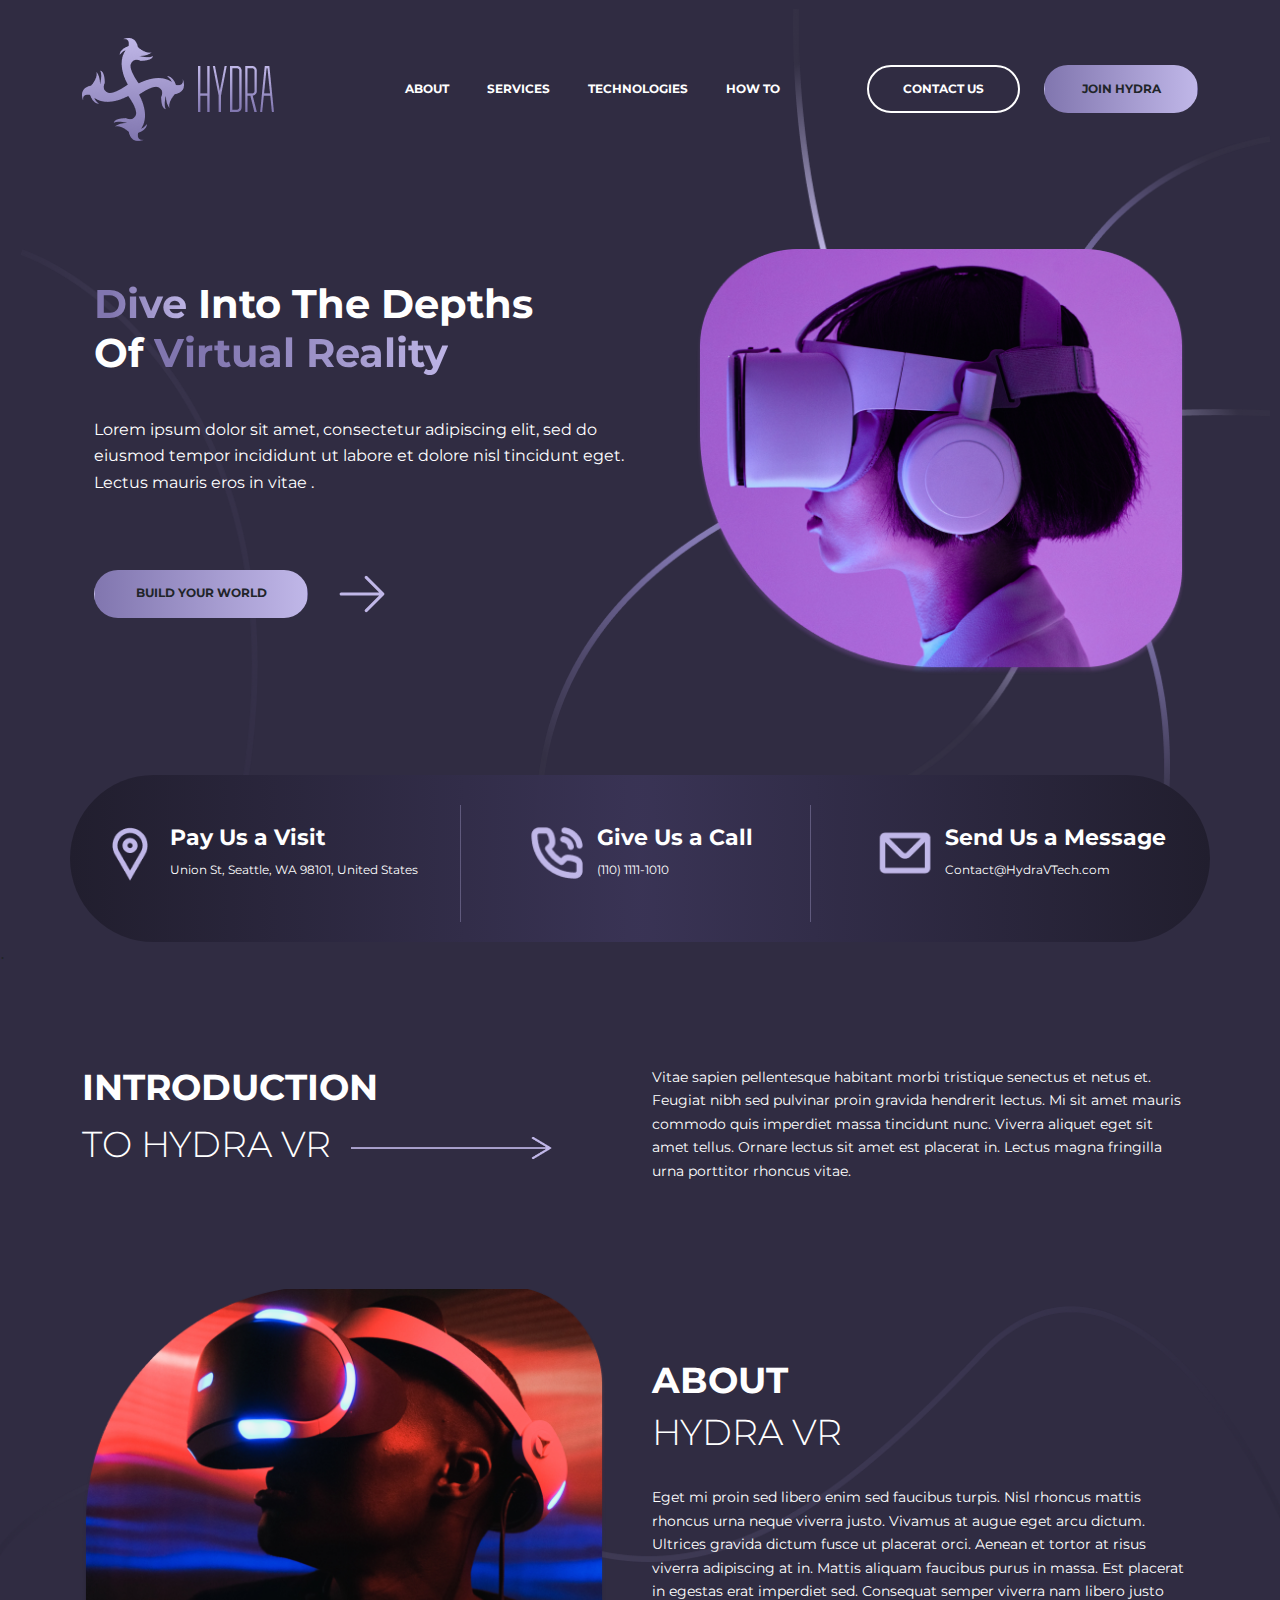
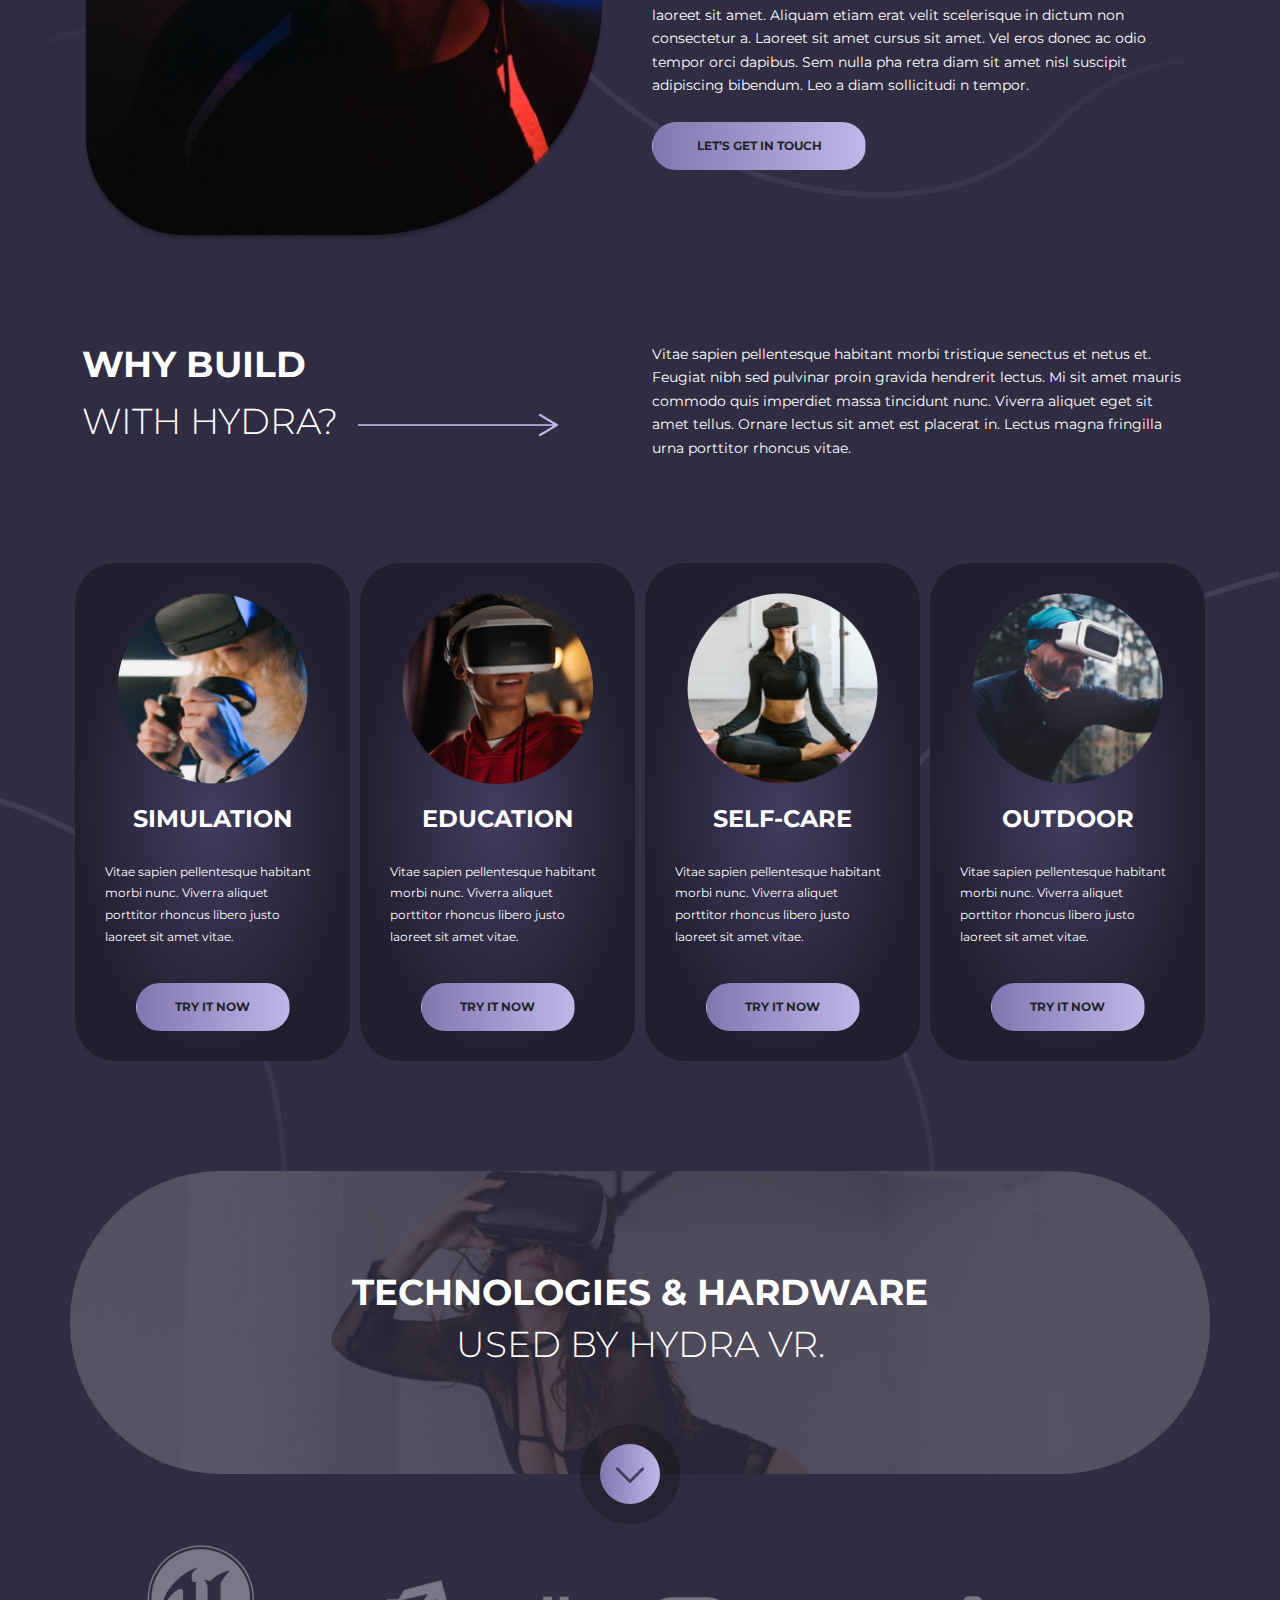
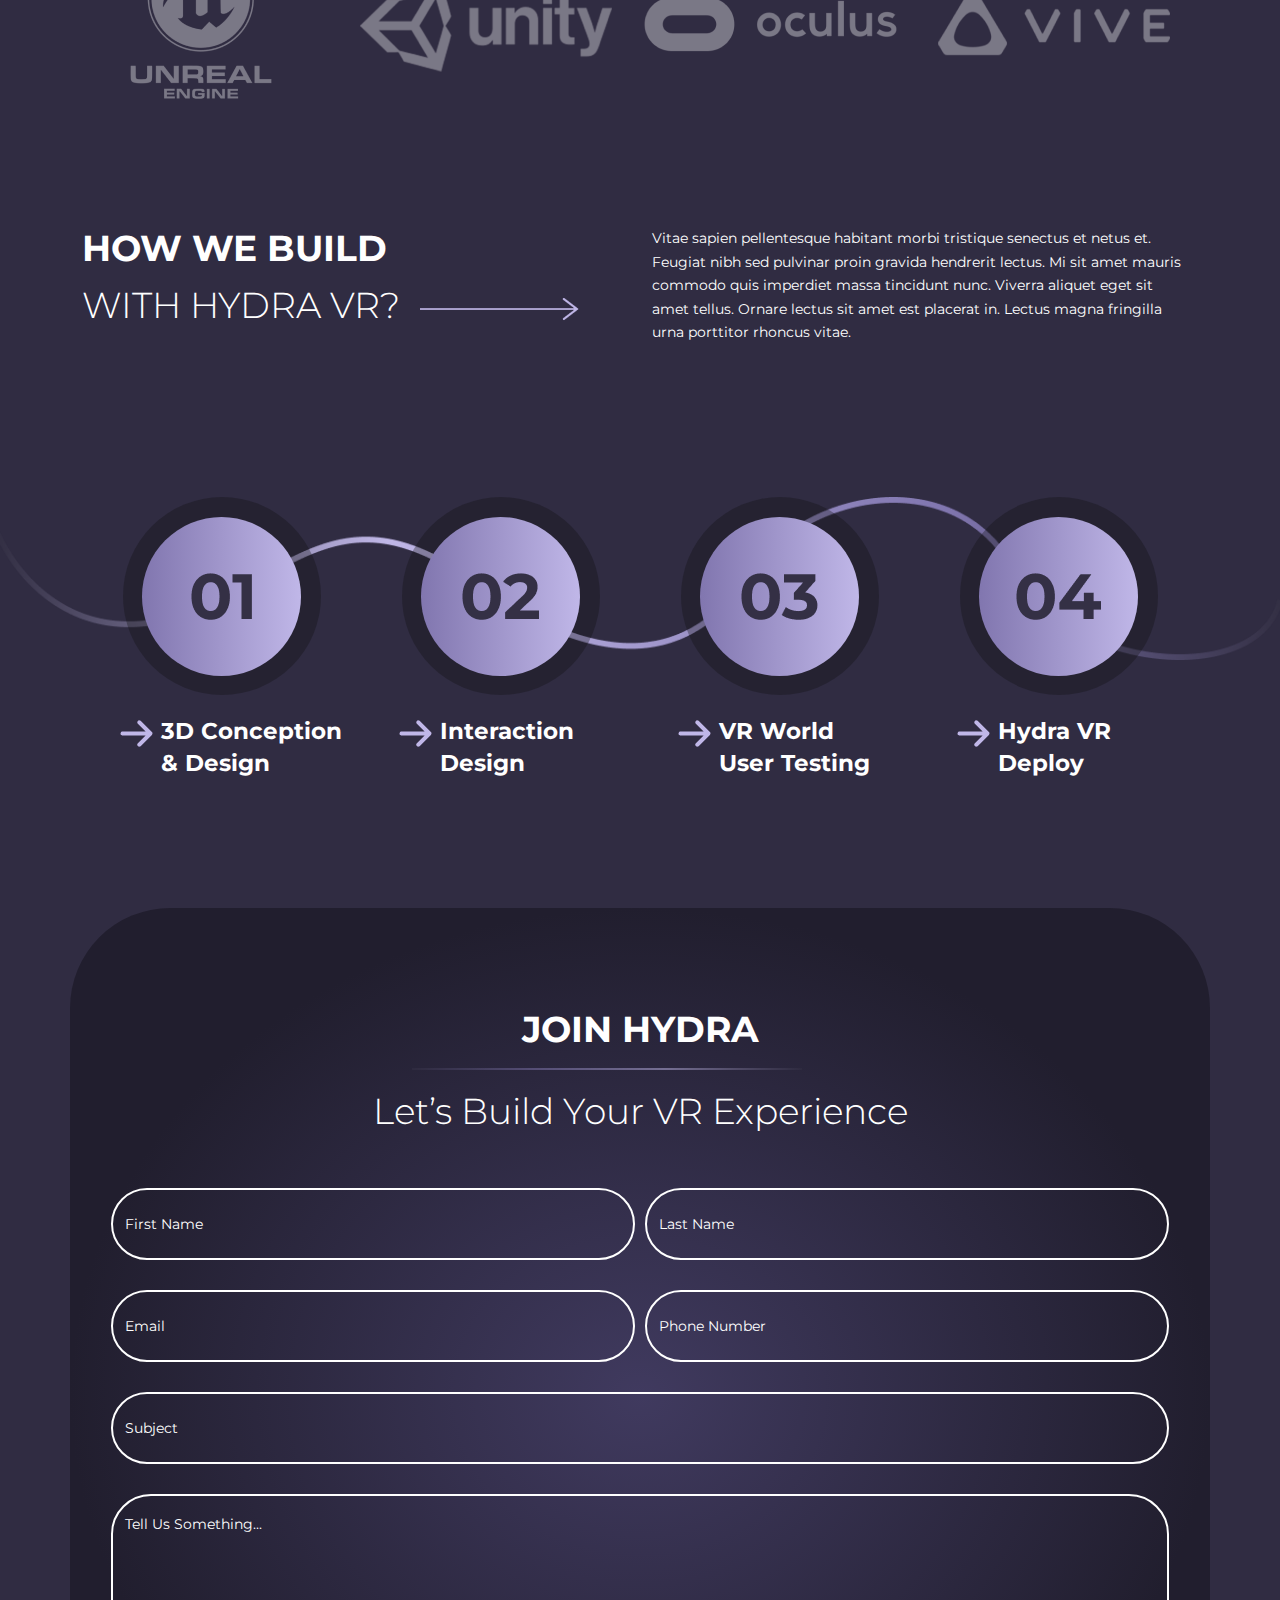
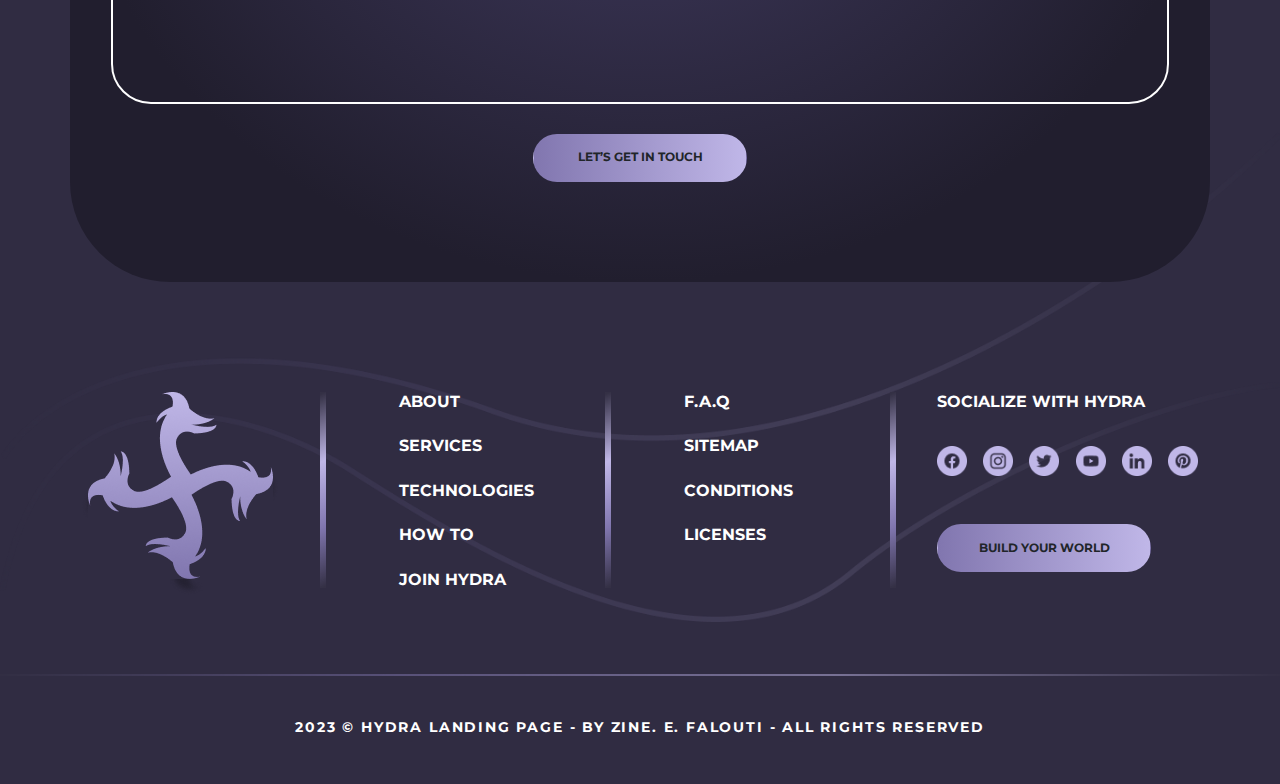
<file: index.html>
<!DOCTYPE html>
<html lang="en">
<head>
    <meta charset="UTF-8">
    <meta name="viewport" content="width=device-width, initial-scale=1.0">
    <title>Document</title>
    <link rel="stylesheet" href="style.css">
    <link href="https://cdn.jsdelivr.net/npm/bootstrap@5.3.3/dist/css/bootstrap.min.css" rel="stylesheet" integrity="sha384-QWTKZyjpPEjISv5WaRU9OFeRpok6YctnYmDr5pNlyT2bRjXh0JMhjY6hW+ALEwIH" crossorigin="anonymous">
</head>
<body>
    <!-- ///// navbar -->
    <section>
        <div class="container">
            <div class="navbar row">
                <div class="col-3 nav-logo-section">
                    <img class="nav-logo nav-vector" src="./assets/images/Vector.png" alt="">
                    <img class="nav-logo nav-frame" src="./assets/images/Frame.png" alt="">
                </div>
                <div class="col-5 nav-links-section d-flex justify-content-evenly">
                    <a class="nav-link" href="#">ABOUT</a>
                    <a class="nav-link" href="#">SERVICES</a>
                    <a class="nav-link" href="#">TECHNOLOGIES</a>
                    <a class="nav-link" href="#">HOW TO</a>
                </div>
                <div class="col-4 nav-button-section d-flex justify-content-end">
                    <button type="button" class="btn mx-4 nav-button nav-button-one">CONTACT US</button>
                    <button type="button" class="btn nav-button nav-button-two">JOIN HYDRA </button>
                </div>
            </div>
        </div>
    </section>
    <!-- ///// first slide -->
     <section>
          <div class="container">
            <div class="row first-slide">
<div class="col-6 first-slide-content d-flex flex-column justify-content-evenly">
    <h1 class="first-slide-heading"><span class="gradient-font">Dive</span> Into The Depths Of <span class="gradient-font">Virtual Reality</span></h1>
    <p class="first-slide-paragraph">Lorem ipsum dolor sit amet, consectetur adipiscing elit, 
        sed do eiusmod tempor incididunt ut labore et dolore 
        nisl tincidunt eget. Lectus mauris eros in vitae .</p>
    <div>
        <button type="button" class="btn first-slide-button">BUILD YOUR WORLD</button>
        <img class="first-slide-arrow" src="./assets/images/arrow-small-right.png" alt="">
    </div>
</div>
<div class="col-6 d-flex position-relative justify-content-end">
    <img class="vector-one" src="./assets/images/Vector 1.png" alt=""><img class="vector-two" src="./assets/images/Vector 2.png" alt=""><img class="vector-three" src="./assets/images/Vector 3.png" alt=""><img class="vector-four" src="./assets/images/Vector 4.png" alt="">
    <img class="first-slide-img" src="./assets/images/Mask group.png" alt="">
</div>
            </div>
          </div>    
     </section>
    <!-- ///// second contact -->
     <section>
        <div class="container">
            <div class="contact-cols d-flex align-items-center row">
                <div class="col-4 contact d-flex position-relative align-items-center justify-content-between">
<div class="d-flex justify-content-between align-items-start">
    <div class="c-img-head"><img class="contact-img-o" src="./assets/images/Location-Icon.png" alt=""></div>
    <div class="contact-content">
        <h2 class="contact-heading">Pay Us a Visit</h2>
        <p class="contact-paragraph">Union St, Seattle, WA 98101, United States</p>
    </div>
    <div class="vector-five"></div>
</div>
                </div>
                <!-- <img src=".//assets/images/Vector 5.png" alt=""> -->
                <div class="col-4 contact d-flex position-relative align-items-center justify-content-center">
<div class="d-flex justify-content-between align-items-start">
    <div class="c-img-head"><img class="contact-img" src="./assets/images/phone-call.png" alt=""></div>
    <div class="contact-content">
        <h2 class="contact-heading">Give Us a Call</h2>
        <p class="contact-paragraph">(110) 1111-1010</p>
    </div>
    <div class="vector-six"></div>
</div>
                </div>
                <!-- <img src="./assets/images/Vector 5.png" alt=""> -->
                <div class="col-4 contact d-flex align-items-center justify-content-center">
<div class="d-flex justify-content-between align-items-start">
    <div class="c-img-head"><img class="contact-img" src="./assets/images/mail.png" alt=""></div>
    <div class="contact-content">
        <h2 class="contact-heading">Send Us a Message</h2>
        <p class="contact-paragraph">Contact@HydraVTech.com</p>
    </div>
</div>
                </div>
            </div>
        </div>
     </section>
    <!-- ///// second section info -->.
     <section class="position-relative">
            <!-- / -->
<img class="vector-seven" src="./assets/images/Vector 7.png" alt="">
<img class="vector-eight" src="./assets/images/Vector 8.png" alt="">
<!-- / -->
        <div class="container">
            <div class="row second-slide">
                <!-- // -->
<div class="second-slide-content row">
    <div class="left-side-content col-6 p-0">
        <h1 class="second-slide-title">INTRODUCTION</h1>
        <h2 class="second-slide-heading second-slide-extra">TO HYDRA VR<span><img class="second-slide-icon" src="./assets/images/Component 1.png" alt=""></span></h2>
    </div>
    <div class="right-side-content col-6 p-9">
        <p class="second-slide-paragraph m-0">Vitae sapien pellentesque habitant morbi tristique senectus et netus et. Feugiat 
            nibh sed pulvinar proin gravida hendrerit lectus. Mi sit amet mauris commodo 
            quis imperdiet massa tincidunt nunc. Viverra aliquet eget sit amet tellus. Ornare 
            lectus sit amet est placerat in. Lectus magna fringilla urna porttitor rhoncus vitae.</p>
    </div>
</div>
<!-- // -->
 
<div class="second-slide-content row">
    <div class="left-side-content col-6 p-0">
        <img class="second-slide-img" src="./assets/images/Mask group (1).png" alt="">
    </div>
    <div class="right-side-content d-flex flex-column justify-content-center gap-4 col-6 ">
<div class="second-slide-mid-content">
    <h1 class="second-slide-title">ABOUT</h1>
    <h2 class="second-slide-heading">HYDRA VR</h2>
</div>

    <p class="second-slide-paragraph m-0">Eget mi proin sed libero enim sed faucibus turpis. Nisl rhoncus mattis rhoncus 
        urna neque viverra justo. Vivamus at augue eget arcu dictum. Ultrices gravida 
        dictum fusce ut placerat orci. Aenean et tortor at risus viverra adipiscing at in. 
        Mattis aliquam faucibus purus in massa. Est placerat in egestas erat imperdiet 
        sed. Consequat semper viverra nam libero justo laoreet sit amet. Aliquam 
        etiam erat velit scelerisque in dictum non consectetur a. Laoreet sit amet 
        cursus sit amet. Vel eros donec ac odio tempor orci dapibus. Sem nulla pha
        retra diam sit amet nisl suscipit adipiscing bibendum. Leo a diam sollicitudi
        n tempor.</p>
    <button type="button" class="btn first-slide-button">LET’S GET IN TOUCH</button>


    </div>
</div>
<!-- / -->
<div class="second-slide-content row">
    <div class="left-side-content col-6 p-0">
        <h1 class="second-slide-title">WHY BUILD</h1>
        <h2 class="second-slide-heading second-slide-extra">WITH HYDRA?<span><img class="second-slide-icon" src="./assets/images/Component 1.png" alt=""></span></h2>
    </div>
    <div class="right-side-content col-6 p-9">
        <p class="second-slide-paragraph m-0">Vitae sapien pellentesque habitant morbi tristique senectus et netus et. Feugiat 
            nibh sed pulvinar proin gravida hendrerit lectus. Mi sit amet mauris commodo 
            quis imperdiet massa tincidunt nunc. Viverra aliquet eget sit amet tellus. Ornare 
            lectus sit amet est placerat in. Lectus magna fringilla urna porttitor rhoncus vitae.</p>
    </div>
</div>
                 <!-- // -->
            </div>
        </div>
     </section>
    <!-- ///// -->
     <section>
        <div class="container">
            <div class="row third-slide">
            <div class="col-3 cage-head">
                <div class="cage">
                    <img class="cage-img" src="./assets/images/Mask group (2).png" alt="">
                    <h1 class="cage-title">SIMULATION</h1>
                    <p class="cage-paragraph"q>Vitae sapien pellentesque habitant morbi nunc. Viverra aliquet  porttitor rhoncus libero justo laoreet sit amet vitae.</p>
                    <button type="button" class="btn nav-button nav-button-two card-button">TRY IT NOW</button>
                </div>
            </div>
            <div class="col-3 cage-head">
                <div class="cage">
                    <img class="cage-img" src="./assets/images/Mask group@2x.png" alt="">
                    <h1 class="cage-title">EDUCATION</h1>
                    <p class="cage-paragraph">Vitae sapien pellentesque habitant morbi nunc. Viverra aliquet  porttitor rhoncus libero justo laoreet sit amet vitae.</p>
                    <button type="button" class="btn nav-button nav-button-two card-button">TRY IT NOW</button>
                </div>
            </div>
            <div class="col-3 cage-head">
                <div class="cage">
                    <img class="cage-img" src="./assets/images/Mask group (3).png" alt="">
                    <h1 class="cage-title">SELF-CARE</h1>
                    <p class="cage-paragraph">Vitae sapien pellentesque habitant morbi nunc. Viverra aliquet  porttitor rhoncus libero justo laoreet sit amet vitae.</p>
                    <button type="button" class="btn nav-button nav-button-two card-button">TRY IT NOW</button>
                </div>
            </div>
            <div class="col-3 cage-head">
                <div class="cage">
                    <img class="cage-img" src="./assets/images/Mask group (4).png" alt="">
                    <h1 class="cage-title">OUTDOOR</h1>
                    <p class="cage-paragraph">Vitae sapien pellentesque habitant morbi nunc. Viverra aliquet  porttitor rhoncus libero justo laoreet sit amet vitae.</p>
                    <button type="button" class="btn nav-button nav-button-two card-button">TRY IT NOW</button>
                </div>
            </div>
            </div>    
        </div> 
     </section>
    <!-- ///// -->
     <section class="position-relative">
         <img class="vector-forteen" src="./assets/images/Vector 14.png" alt="">
        <div class="container">
            <div class="row fourth-slide">
                <div class="upper-fourth d-flex flex-column justify-content-center align-items-center">
                    <h1 class="upper-forth-heading">TECHNOLOGIES & HARDWARE</h1>
                    <h2 class="upper-forth-paragraph">USED BY HYDRA VR.</h2>
                    <div>
                    <button class="eclipse-8 border-0">
                        <div class="eclipse-6">
                            <img src="./assets/images/chevron-small-down.png" alt="">
                        </div>
                    </button>
                </div>
                </div>
<div class="d-flex justify-content-center align-items-center row p-0">
    <div class="lower-fourth d-flex align-items-center justify-content-between p-0">
        <div class="col-3 p-0 d-flex justify-content-center align-items-center"><img src="./assets/images/Hydra-Tech1 1.png" alt="" class="lower-fourth-img-one">   </div>
        <div class="col-3 p-0 d-flex justify-content-center align-items-center"><img src="./assets/images/Hydra-Tech3 1.png" alt="" class="lower-fourth-img-two">   </div>   
        <div class="col-3 p-0 d-flex justify-content-center align-items-center"><img src="./assets/images/Hydra-Tech2 1.png" alt="" class="lower-fourth-img-three"> </div>
        <div class="col-3 p-0 d-flex justify-content-center align-items-center"><img src="./assets/images/Hydra-Tech4 1.png" alt="" class="lower-fourth-img-fourth"></div>  
       </div>
</div>
            </div>
        </div>   
     </section>
     <!-- ///// -->
      <section>
        <div class="container">
            <div class="row fifth-section">
                <div class="second-slide-content row">
                    <div class="left-side-content col-6 p-0">
                        <h1 class="second-slide-title">HOW WE BUILD</h1>
                        <h2 class="second-slide-heading second-slide-extra">WITH HYDRA VR?<span><img class="fifth-section-icon" src="./assets/images/Component 1.png" alt=""></span></h2>
                    </div>
                    <div class="right-side-content col-6 p-9">
                        <p class="second-slide-paragraph m-0">Vitae sapien pellentesque habitant morbi tristique senectus et netus et. Feugiat 
                            nibh sed pulvinar proin gravida hendrerit lectus. Mi sit amet mauris commodo 
                            quis imperdiet massa tincidunt nunc. Viverra aliquet eget sit amet tellus. Ornare 
                            lectus sit amet est placerat in. Lectus magna fringilla urna porttitor rhoncus vitae.</p>
                    </div>
                </div>
            </div>
        </div>
      </section>
     <!-- ///// -->
     <section class="position-relative">
          <!-- /// -->
           <img class="vector-fifteen" src="./assets/images/Vector 15.png" alt="">
          <!-- /// -->
        <div class="container d-flex justify-content-center">
        <div class="row sixth-section">
            <div class="col-3 p-0 d-flex flex-column align-items-center">
                <div class="eclipse">
                    <div class="eclipse-10">
                    <div class="eclipse-9">
                        <img src="./assets/images/01.png" alt="">
                    </div>
                    </div>
                </div>
                <div class="eclipse-content d-flex">
                    <div class="e-img"><img src="./assets/images/shape.png" alt=""></div><div class="e-p"><h1 class="eclipse-paragraph">3D Conception & Design</h1></div>
                </div>
            </div>
            <div class="col-3 p-0 d-flex flex-column align-items-center">
                <div class="eclipse">
                    <div class="eclipse-10">
                    <div class="eclipse-9">
                        <img src="./assets/images/02.png" alt="">
                    </div>
                    </div>
                </div>
                <div class="eclipse-content d-flex">
                    <div class="e-img"><img src="./assets/images/shape.png" alt=""></div><div class="e-p"><h1 class="eclipse-paragraph">Interaction Design</h1></div>
                </div>
            </div>
            <div class="col-3 p-0 d-flex flex-column align-items-center">
                <div class="eclipse">
                    <div class="eclipse-10">
                    <div class="eclipse-9">
                        <img src="./assets/images/03.png" alt="">
                    </div>
                    </div>
                </div>
                <div class="eclipse-content d-flex">
                    <div class="e-img"><img src="./assets/images/shape.png" alt=""></div><div class="e-p"><h1 class="eclipse-paragraph e-p-0">VR World User Testing</h1></div>
                </div>
            </div>
            <div class="col-3 p-0 d-flex flex-column align-items-center">
                <div class="eclipse">
                    <div class="eclipse-10">
                    <div class="eclipse-9">
                        <img src="./assets/images/04.png" alt="">
                    </div>
                    </div>
                </div>
                <div class="eclipse-content d-flex">
                    <div class="e-img"><img src="./assets/images/shape.png" alt=""></div><div class="e-p"><h1 class="eclipse-paragraph">Hydra VR Deploy</h1></div>
                </div>
            </div>
        </div>
        </div>    
      </section>
     <!-- ///// -->
      <section>
        <div class="container">
            <div class="row seventh-section position-relative">
                <h1 class="second-slide-title d-flex justify-content-center">JOIN HYDRA</h1>
                <!-- /// -->
                 <img class="vector-sixteen" src="./assets/images/Vector 16.png" alt="">
                <!-- /// -->
                <h2 class="second-slide-heading second-slide-extra d-flex justify-content-center">Let’s Build Your VR Experience</h2>
                <form class="seventh-form">
                    <div class="form-group row">
                        <input class="formth-input seven-input" type="text" placeholder="First Name">
                        <input class="formth-input seven-input" type="text" placeholder="Last Name">
                    </div>
                    <div class="form-group row">
                        <input class="formth-input seven-input" type="email" placeholder="Email">
                        <input class="formth-input seven-input" type="text" placeholder="Phone Number">
                    </div>
                    <div class="form-group row">
                        <input class="formth-input seven-input-extra" type="text" placeholder="Subject" style="width: 100%;">
                    </div>
                    <div class="form-group row">
                        <textarea class="formth-input seven-text-area" placeholder="Tell Us Something..."></textarea>
                    </div>
                    <button type="button" class="btn first-slide-button">LET’S GET IN TOUCH</button>
                </form>
            </div> 
        </div> 
      </section>
     <!-- ///// -->
      <section class="footer-sec position-relative">
        <!-- /// -->
         <img class="vector-ninteen" src="./assets/images/Vector 19.png" alt="">
         <img class="vector-eiteen" src="./assets/images/Vector 18.png" alt="">
        <!-- /// -->
        <div class="container">
            <div class="row footer-section">
<div class="col-3 position-relative">
    <div class="foo-main-image">
        <img src="./assets/images/Frame (1).png" alt="">  
    </div>

    <img class="twenty-v vector-twoone" src="./assets/images/Vector 22.png" alt="">
</div>
<div class="col-3 position-relative">
    <div class="footer-list">
        <ul>
            <li>ABOUT</li>
            <li>SERVICES</li> 
            <li>TECHNOLOGIES</li>
            <li>HOW TO</li>
            <li>JOIN HYDRA</li>
        </ul>
    </div> 
    
    <img class="twenty-v vector-twotwo" src="./assets/images/Vector 22.png" alt="">
</div>
<div class="col-3 position-relative">
    <div class="footer-list">
        <ul>
            <li>F.A.Q</li>
            <li>SITEMAP</li> 
            <li>CONDITIONS</li>
            <li>LICENSES</li>
        </ul>
    </div>

    <img class="twenty-v vector-twothree" src="./assets/images/Vector 22.png" alt="">
</div>
<div class="col-3">
    <h1 class="footer-title">SOCIALIZE WITH HYDRA</h1>
    <div class="foo-img">
        <img src="./assets/images/facebook.png" alt="">
        <img src="./assets/images/instagram.png" alt="">
        <img src="./assets/images/twitter.png" alt="">
        <img src="./assets/images/youtube.png" alt="">
        <img src="./assets/images/linkedin.png" alt="">
        <img src="./assets/images/pinterest.png" alt="">
    </div>
    <button type="button" class="btn first-slide-button mt-5">BUILD YOUR WORLD</button>

</div>
            </div>
        </div> 

        <div class="footer-foot">
            <img class="vector-seventeen" src="./assets/images/Vector 17.png" alt="">
<h1 class="footer-paragraph">2023 © HYDRA LANDING PAGE - BY ZINE. E. FALOUTI - ALL RIGHTS RESERVED </h1>
        </div>
      </section>    
    <!-- ///// -->
    <script src="https://cdn.jsdelivr.net/npm/@popperjs/core@2.11.8/dist/umd/popper.min.js" integrity="sha384-I7E8VVD/ismYTF4hNIPjVp/Zjvgyol6VFvRkX/vR+Vc4jQkC+hVqc2pM8ODewa9r" crossorigin="anonymous"></script>
    <script src="https://cdn.jsdelivr.net/npm/bootstrap@5.3.3/dist/js/bootstrap.min.js" integrity="sha384-0pUGZvbkm6XF6gxjEnlmuGrJXVbNuzT9qBBavbLwCsOGabYfZo0T0to5eqruptLy" crossorigin="anonymous"></script>
    <script src="https://cdn.jsdelivr.net/npm/bootstrap@5.3.3/dist/js/bootstrap.bundle.min.js" integrity="sha384-YvpcrYf0tY3lHB60NNkmXc5s9fDVZLESaAA55NDzOxhy9GkcIdslK1eN7N6jIeHz" crossorigin="anonymous"></script>
</body>
</html>
</file>
<file: style.css>
@import url('https://fonts.googleapis.com/css2?family=ABeeZee:ital@0;1&family=K2D:ital,wght@0,100;0,200;0,300;0,400;0,500;0,600;0,700;0,800;1,100;1,200;1,300;1,400;1,500;1,600;1,700;1,800&family=Montserrat:ital,wght@0,100..900;1,100..900&family=Purple+Purse&display=swap');
body{
    margin: 0px !important;
    padding: 0px !important;
    background: #302C42 !important;
    padding: 30px 0px !important;
}
*{
    font-family: "Montserrat", serif;
    color: #FFFFFF;
}
/* /// */
.navbar{
    height: 123;
    /* background-color: blue; */
}
.nav-link{
    /* font-family: Montserrat; */
font-size: 12px !important;
font-weight: 700 !important;
line-height: 14.63px !important;;   
text-align: left !important;
}
.nav-vector{
width: 101.99px;
height: 102.93px;
opacity: 10px;
}
.nav-frame{
    width: 76px;
    height: 46px;
    margin-left: 10px;
}
.nav-button{
    height: 48px !important;
    border-radius: 40px !important;
    font-size: 12px !important;
    font-weight: 700 !important;
    line-height: 14.63px !important;;
}
.nav-button-one{
    width: 153px !important;
    border: 2px 0px 0px 0px !important;
    color: white !important;
    border: 2px solid #FFFFFF !important;
}
.nav-button-two{
    width: 154px !important;
    border: 2px 0px 0px 0px !important;
    background: linear-gradient(90deg, #8176AF 0%, #C0B7E8 100%);
}
/* /// */
.first-slide{
    margin: 100px 0px !important;
}
.first-slide-img{
    /* margin-left: 60px !important; */
    width: 490px;
    height: 426px;   
}
.first-slide-button{
    width: 214px;
    height: 48px;
    border-radius: 40px !important;
    background: linear-gradient(90deg, #8176AF 0%, #C0B7E8 100%);
    /* font-family: Montserrat; */
    font-size: 12px !important;
    font-weight: 700 !important;
    line-height: 14.63px !important;
    /* text-align: left; */
    
}
.first-slide-heading{
    font-size: 40px;
    font-weight: 700;
    line-height: 48.76px;
    text-align: left;
    width: 90%;
    /* background-color: aqua ; */
}
.first-slide-paragraph{
    font-size: 16px;
    font-weight: 400;
line-height: 26.5px !important;
text-align: left;
}
.gradient-font{
    background: linear-gradient(269deg, #C0B7E8 -3.72%, #8176AF 82.17%);
    -webkit-background-clip: text;
    background-clip: text;
    -webkit-text-fill-color: transparent;
}
/* /// */
.contact-cols{
    /* width: 100%; */
height: 167px;
border-radius: 90px;
background: radial-gradient(50% 2900.76% at 50% 53.89%, rgba(58, 52, 86, 0.95) 0%, #211E2E 100%) /* warning: gradient uses a rotation that is not supported by CSS and may not behave as expected */;
}
.contact{
height: 100%;
padding: 30px !important;
/* gap: 10px; */
}
.contact-img{
    width: 60px;
height: 60px;
/* padding: 5.83px 14.58px 2.92px 14.58px; */
}
.contact-img-o{
    width: 60px;
height: 60px;
/* padding: 5.83px 14.58px 2.92px 14.58px; */
}
.contact-content{
    margin-left: 10px;
}
.contact-paragraph{
font-size: 12px;
font-weight: 400;
line-height: 17.07px;
text-align: left;
/* background-color: aqua; */
}
.contact-heading{
font-size: 22px;
font-weight: 700;
line-height: 29.26px;
text-align: left;
}
/* //// */
.second-slide{
    /* margin: 20px 0px; */
    margin-top: 50px !important;
    margin-bottom: 50px !important;
}
.second-section{
    height: 100px;
}
.second-slide-content{
margin: 50px 0px !important;
}
.second-slide-title{
font-size: 36px;
font-weight: 700;
line-height: 43.88px;
text-align: left;
}
.second-slide-heading{
font-size: 36px;
font-weight: 300;
line-height: 43.88px;
text-align: left;
/* padding-top: 0px !important; */
/* margin-top: 0px !important; */
/* height: 60px; */
}
.second-slide-paragraph{
    font-size: 14px;
    font-weight: 400;
    line-height: 23.5px;
    text-align: left;    
}
.second-slide-img{
width: 524px;
height: 557px;
}
.second-slide-icon{
margin-left: 20px;    
width: 228px;
height: 100%;
}
.second-slide-extra{
/* margin-top: -10px; */
/* background-color: #211E2E; */
height: 60px;
}
/* //// */
.third-slide{
    /* background-color: #C0B7E8; */
    margin-bottom: 110px;
}
.cage{
width: 275px !important;
/* height: 511px; */
border-radius: 40px;
background: radial-gradient(50% 50% at 50% 50%, #433D60 0%, #211E2E 100%);
display: flex;
flex-direction: column;
align-items: center;
padding: 30px;
gap: 20px;
justify-content: space-around;
/* margin-right: 100px !important; */
}
.cage-img{
width: 190.92px;
height: 190.92px;
}
.cage-title{
    font-size: 24px;
    font-weight: 700;
    line-height: 29.26px;
    text-align: left;
}
.cage-paragraph{
    font-size: 12px;
    font-weight: 400;
    line-height: 21.63px;
    text-align: left;
    
}
.cage-head{
    padding: 0px !important;
     display: flex;
    flex-direction: column;
    align-items: center; 
}
/* //// */
.upper-fourth{
    border-radius: 150px;
    width: 100%;
    height: 303px;
    background-image: url("./assets/images/pexels-rodnae-productions-8097332 1.png");   
    background-repeat: no-repeat;
    background-size: cover;
    position: relative;
}
.lower-fourth{
    width: 100% !important;
    /* width: 263px !important; */
    /* background-color: aqua; */
    height: 303px !important;
}
/* .lower-fourth-img{
    width: 263px !important;
    height: 263px !important;
    display: flex;
    align-items: center;
    justify-content: center;
    } */
    .lower-fourth-img-one{
        width: 174px;
        height: 174px;
    }
    .lower-fourth-img-two{
        width: 252px;
        height: 252px;
    }
    .lower-fourth-img-three{
        width: 263px;
        height: 263px;
    }
    .lower-fourth-img-fourth{
        width: 282px;
        height: 282px;
}
.eclipse-8{
    position: absolute;
    z-index: 1;
    bottom: -50px;
    /* top: 230px; */
    left: 510px;
    width: 100px;
    height: 100px;
    background: #0E0E0E52;
    border-radius: 50%;
    display: flex;
justify-content: center;
align-items: center;
}
.eclipse-6{
width: 60px;
height: 60px;
background: linear-gradient(90deg, #8176AF 0%, #C0B7E8 100%);
border-radius: 50%;
}
.upper-forth-heading{
    font-size: 36px;
    font-weight: 700;
    line-height: 43.88px;
    text-align: left;    
}
.upper-forth-paragraph{
    font-size: 36px;
    font-weight: 300;
    line-height: 43.88px;
    text-align: left;  
}
/* //// */
.fifth-section-icon{
    margin-left: 20px;    
    width: 180px;
    height: 100%;
}
/* //// */
.eclipse-10{
    width: 198px;
    height: 198px;
    background: #0E0E0E52;
    border-radius: 50%;
    display: flex;
    justify-content: center;
    align-items: center;    
}
.eclipse-9{
    width: 159px;
    height: 159px;
    background: linear-gradient(90deg, #8176AF 0%, #C0B7E8 100%);
    border-radius: 50%;
    display: flex;
    justify-content: center;
    align-items: center;  
}
.sixth-section{
    width: 100%;
margin-top: 100px !important;
margin-bottom: 100px !important;
}
.eclipse-paragraph{
font-size: 23px;
font-weight: 700;
line-height: 32.26px;
text-align: left;
margin-left: 8px !important;
}
.eclipse-content{
margin-top: 20px !important;
margin-left: 30px !important;

}
.e-p-0{
    padding-right: 26px !important;  
}
.e-img{
    margin-top: 5px;
    margin-left: 8px !important;
}
.eclipse-img{
    width: 27.92px;
height: 22.33px;
}
/* ///// */
.seventh-section{
    /* width: 1275px;    */
    /* height: 1008px; */
/* padding: 10px 50px; */
/* display: flex;
flex-direction: column;
justify-content: center;
align-items: center; */
/* width: 100%; */
margin-top: 20px !important;
gap: 30px;
padding: 29px;
padding-top: 100px !important;
padding-bottom: 100px !important;
border-radius: 100px;
background: radial-gradient(50% 50% at 50% 50%, #403A5F 0%, #211E2E 100%);
}
.seventh-form{
    /* width: 100%; */
    display: flex;
flex-direction: column;
justify-content: center;
align-items: center;
gap: 30px;
/* height: ; */
}
.seven-input{
/* padding: 0px; */
padding-left: 40px;
color: #FFFFFF;
font-size: 14px;
font-weight: 400;
line-height: 17.07px;
text-align: left;
text-underline-position: from-font;
text-decoration-skip-ink: none;
width: 524px !important;
height: 72px;
border-radius: 40px;
border: 2px solid #FFFFFF;
background-color: transparent;
}
.seven-input-extra{
/* padding: 0px; */
padding-left: 40px;
color: #FFFFFF;
font-size: 14px;
font-weight: 400;
line-height: 17.07px;
text-align: left;
text-underline-position: from-font;
text-decoration-skip-ink: none;
width: 1058px !important;
background-color: transparent;
height: 72px;
border-radius: 40px;
border: 2px solid #FFFFFF;
}
.seven-text-area{
padding-top: 20px;
padding-left: 40px;
color: #FFFFFF;
font-size: 14px;
font-weight: 400;
line-height: 17.07px;
text-align: left;
text-underline-position: from-font;
text-decoration-skip-ink: none;
width: 1058px !important;
background-color: transparent;
height: 210px;
border-radius: 40px;
border: 2px solid #FFFFFF;
resize: none;
}
.form-group{
    display: flex;
    justify-content: center;
    width: 100%;
    gap: 10px;
}
.formth-input::placeholder{
    color: #FFFFFF;
}
/* /// */

.vector-one{
    width: 414px;
height: 669px;
position: absolute;
z-index: -1 !important;
bottom: -130px;
right: -73px;
/* top: 120px; */
/* left: 240px; */
}
.vector-two{
    width: 377px;
    height: 845px;
    position: absolute;
    z-index: -2 !important;
    right: 20px;
    bottom: 100px !important;
    top: -240px;
   right:  5%;
    }
    .vector-three{
        width: 735.03px;
        height: 419.32px;  
        position: absolute;
        z-index: -3 !important;
        top: 160px;
        right: -72px;
        /* left: 100px; */
        }
        
.vector-four{
    width: 238.07px;
    height: 561px;    
position: absolute;
z-index: -4 !important;
/* top: 100px; */
right: 940px;
/* left:00px; */
/* background-color: aqua; */
}
.vector-five{
    border-right: 1px solid #C0B7E854;
    width: 1px;
    height: 116.5px;
    position: absolute;
    bottom: 20px;
    left: 390px;
/* background-color: aqua; */
/* z-index: 1 !important; */
/* top: 100px; */
/* left:00px; */
/* background-color: aqua; */
}
.vector-six{
    border-right: 1px solid #C0B7E854;
    width: 1px;
    height: 116.5px;
    position: absolute;
    bottom: 20px;
    left: 360px;
}
.vector-seven{
    position: absolute;
    z-index: -5;
    top: 290px;
    /* left: 10px; */
    width: 100%;
height: 256.68px;
}
.vector-eight{
    position: absolute;
    z-index: -6;
    top: 570px;
    /* left: 60px; */
    width: 100%;
    height: 211.75px;
}
.vector-forteen{
    position: absolute;
    z-index: -7;
    top: -600px;
    /* left: 30px; */
    width: 100%;
    height: 814px;
}
.vector-fifteen{
    position: absolute;
    z-index: -8;
    width: 100%;
height: 163px;
top: 100px;
/* left: 90px; */
}
.vector-sixteen{
position: absolute;
z-index: 1;
top: 160px;
left: 330px !important;
width: 414px !important;
}
.twenty-v{
    position: absolute;
    left: 250px;
    top: 0px;
}
.vector-seventeen{
width: 100%;
}
.vector-ninteen{
    position: absolute;
    z-index: -8 !important;
    top: -160px;
    width: 100%;
}
.vector-eiteen{
    position: absolute;
    z-index: -9 !important;
    top: 90px;
    width: 100%;
}
/* ************************************************* */
    /* FOOTER SECTION START */
/* ************************************************* */

.footer-sec{
    padding-top: 100px;
    margin-top: 10px !important;
}
.footer-list ul li{
    list-style: none;
    margin-bottom: 25px;
    color: #FFFFFF;
    font-size: 16px;
    font-weight: 700;
    line-height: 19.5px;
    text-align: left;
    text-underline-position: from-font;
    text-decoration-skip-ink: none;
}
.footer-title{
font-size: 16px;
font-weight: 700;
line-height: 19.5px;
text-align: left;
text-underline-position: from-font;
text-decoration-skip-ink: none;

}
.foo-main-image{
     /* width: 184.98px !important;
    height: 186.87px !important; */
 
}
.foo-img{
    display: flex;
    justify-content: space-between;
    align-items: center;
    margin-top: 35px;
}
.foo-img img{
    width: 30px;
    height: 30px;
}
.footer-foot{
    /* background-color: aqua; */
    display: flex;
    flex-direction: column;
    justify-content: space-between;
    align-items: center;
    height: 70px;
    margin-top: 60px;
    margin-bottom: 10px;
}
.footer-paragraph{
    font-size: 14px;
    font-weight: 700;
    line-height: 17.07px;
    letter-spacing: 0.13em;
    text-align: center;
    text-underline-position: from-font;
    text-decoration-skip-ink: none;
    
}
</file>
